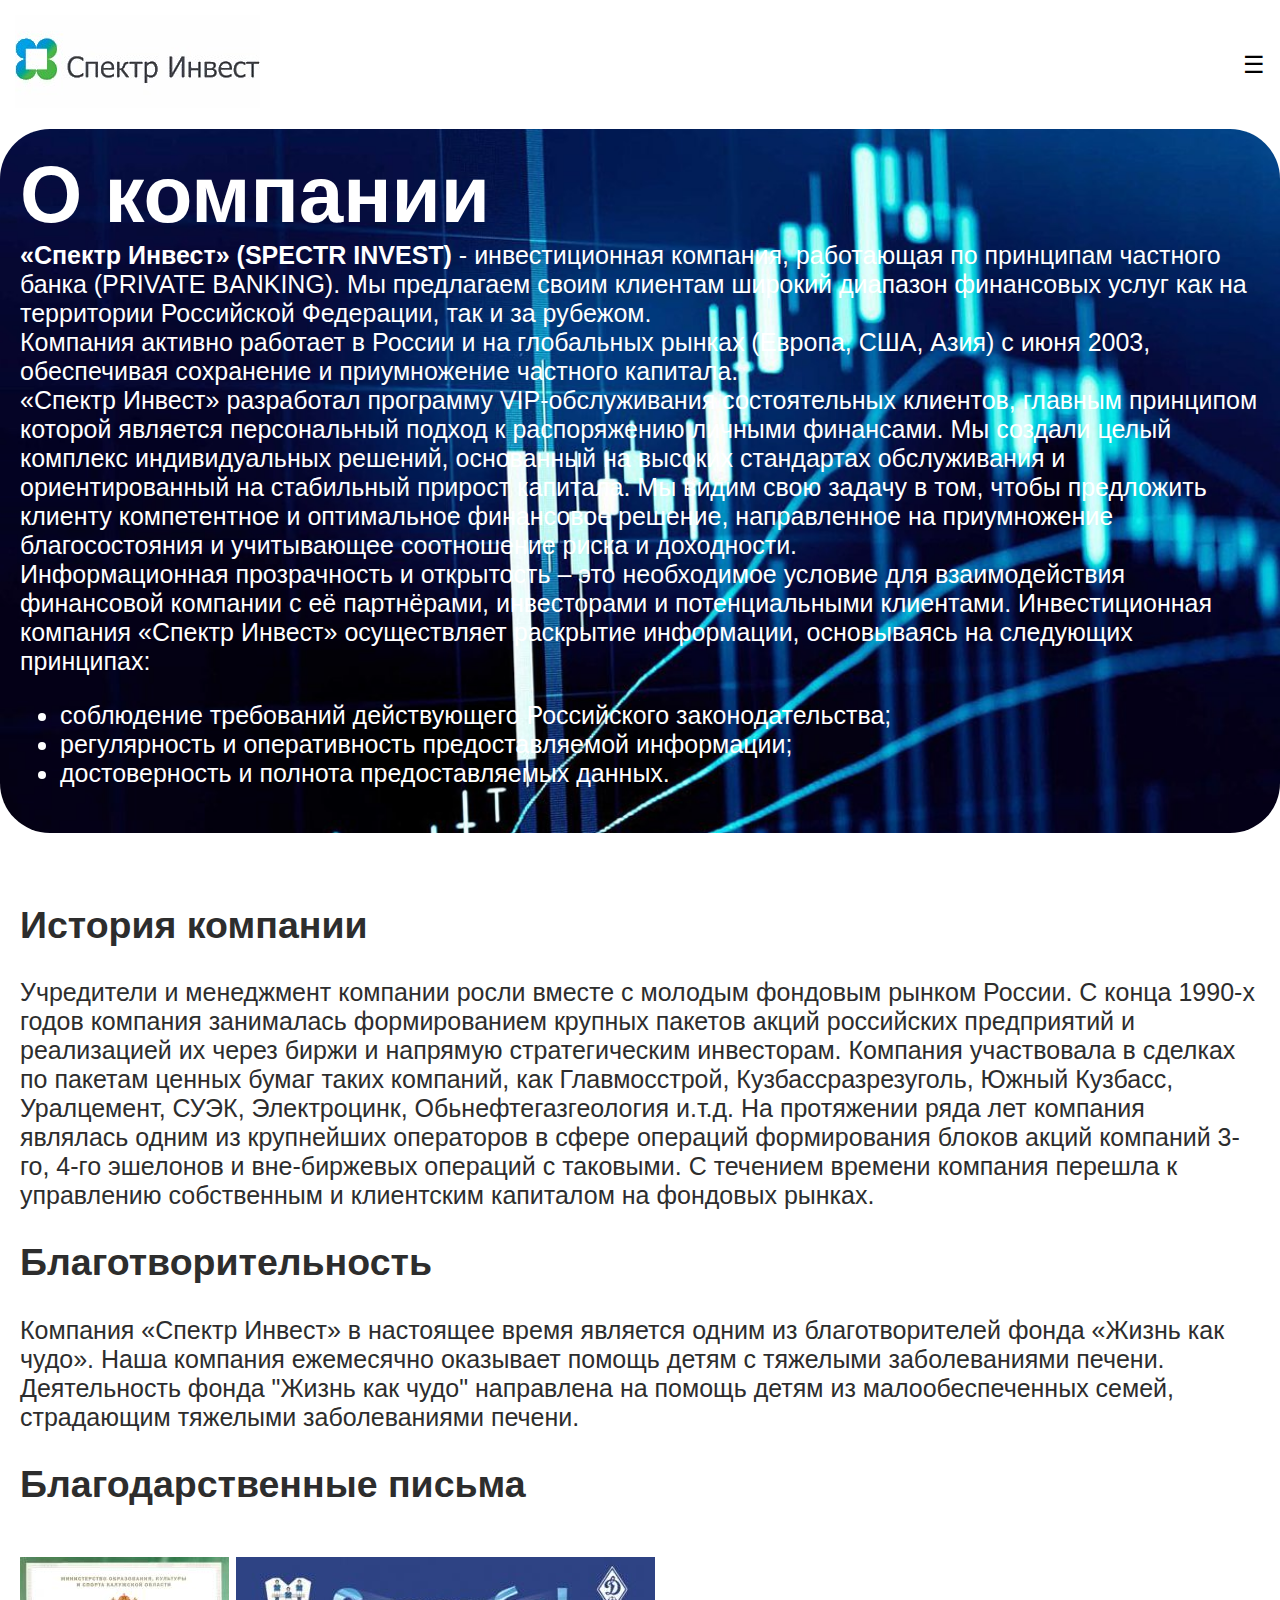
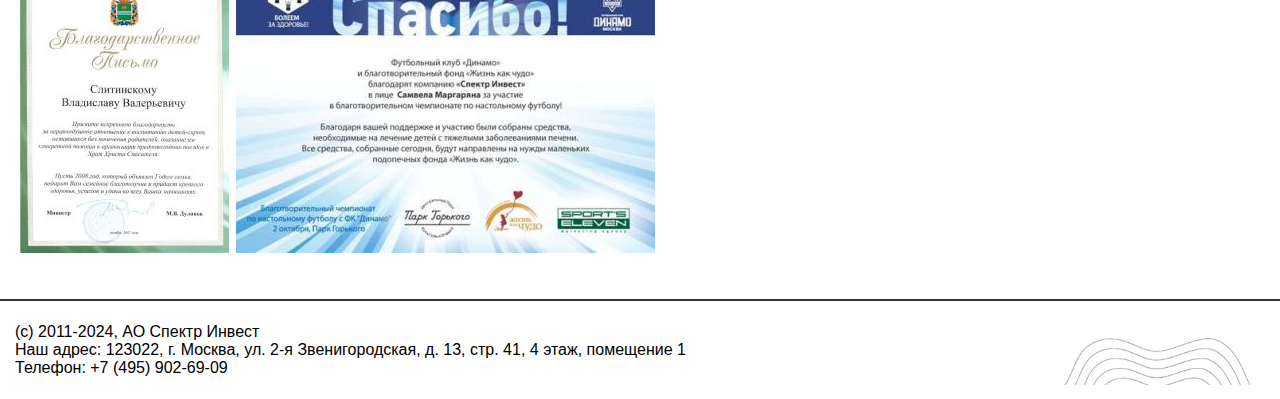
<file: index.html>
<!DOCTYPE html>
<html lang="ru">
<head>
    <meta charset="UTF-8">
    <meta name="viewport" content="width=device-width, initial-scale=1.0">
    <title>О компании</title>
    <link rel="stylesheet" href="main.css">
    <link rel="shortcut icon" href="favicon.ico" type="image/x-icon">
    <link rel="shortcut icon" href="favicon-16x16.png">
    <link rel="shortcut icon" href="favicon-32x32.png">

    <script>
        function toggleMenu() {
            var menu = document.getElementById('menu');
            if (menu.style.display === 'block') {
                menu.style.display = 'none';
            } else {
                menu.style.display = 'block';
            }
        }
    </script>

    <style>

    </style>
</head>
<body>
    <header>
        <a href="index.html"><img src="logo.jpg" alt="Logo"></a>
        <div class="menu-icon" onclick="toggleMenu()">☰</div>
    </header>
    <nav class="menu" id="menu">
        <ul>
            <li><a href="index.html">О компании</a></li>
            <li><a href="news.html">Новости</a></li>
            <li><a href="currency.html">Курс валют</a></li>
            <li><a href="contacts.html">Контактные данные</a></li>
            <li><a href="video.html">Видео</a></li>
        </ul>
    </nav>
    <div class="background-container">
        <div class="content">
            <h1 class="info">О компании</h1>
            <div class="compinfo">
                <b>«Спектр Инвест» (SPECTR INVEST)</b> - инвестиционная компания, работающая по принципам частного банка (PRIVATE BANKING). Мы предлагаем своим клиентам широкий диапазон финансовых услуг как на территории Российской Федерации, так и за рубежом.
            </div>
            <div class="compinfo">
                Компания активно работает в России и на глобальных рынках (Европа, США, Азия) с июня 2003, обеспечивая сохранение и приумножение частного капитала.
            </div>
            <div class="compinfo">
                «Спектр Инвест» разработал программу VIP-обслуживания состоятельных клиентов, главным принципом которой является персональный подход к распоряжению личными финансами. Мы создали целый комплекс индивидуальных решений, основанный на высоких стандартах обслуживания и ориентированный на стабильный прирост капитала. Мы видим свою задачу в том, чтобы предложить клиенту компетентное и оптимальное финансовое решение, направленное на приумножение благосостояния и учитывающее соотношение риска и доходности.
            </div>
            <div class="compinfo">
                Информационная прозрачность и открытость – это необходимое условие для взаимодействия финансовой компании с её партнёрами, инвесторами и потенциальными клиентами. Инвестиционная компания «Спектр Инвест» осуществляет раскрытие информации, основываясь на следующих принципах:
            </div>
            <div class="compinfo">
                <ul>
                    <li>соблюдение требований действующего Российского законодательства;</li>
                    <li>регулярность и оперативность предоставляемой информации;</li>
                    <li>достоверность и полнота предоставляемых данных.</li>
                </ul>
            </div>
        </div>
    </div>
    <main>
        <h2>История компании</h2>
        <div>
            Учредители и менеджмент компании росли вместе с молодым фондовым рынком России. С конца 1990-х годов компания занималась формированием крупных пакетов акций российских предприятий и реализацией их через биржи и напрямую стратегическим инвесторам. Компания участвовала в сделках по пакетам ценных бумаг таких компаний, как Главмосстрой, Кузбассразрезуголь, Южный Кузбасс, Уралцемент, СУЭК, Электроцинк, Обьнефтегазгеология и.т.д. На протяжении ряда лет компания являлась одним из крупнейших операторов в сфере операций формирования блоков акций компаний 3-го, 4-го эшелонов и вне-биржевых операций с таковыми. С течением времени компания перешла к управлению собственным и клиентским капиталом на фондовых рынках.
        </div>
        <h2>Благотворительность</h2>
        <div>
            Компания «Спектр Инвест» в настоящее время является одним из благотворителей фонда «Жизнь как чудо». Наша компания ежемесячно оказывает помощь детям с тяжелыми заболеваниями печени. Деятельность фонда "Жизнь как чудо" направлена на помощь детям из малообеспеченных семей, страдающим тяжелыми заболеваниями печени.
        </div>
        <h2>Благодарственные письма</h2>
        <img src="pismo.jpg" class="photo" alt="Благодарственное письмо 1">
        <img src="pismo2.jpg" class="photo" alt="Благодарственное письмо 2">
    </main>
    <footer>
        <div>
            <p>(с) 2011-2024, АО Спектр Инвест </p>
            <p>Наш адрес: 123022, г. Москва, ул. 2-я Звенигородская, д. 13, стр. 41, 4 этаж, помещение 1 </p>
            <p>Телефон: +7 (495) 902-69-09</p>
        </div>
        <img src="footer.jpeg" alt="Footer Image">
    </footer>
</body>
</html>
</file>
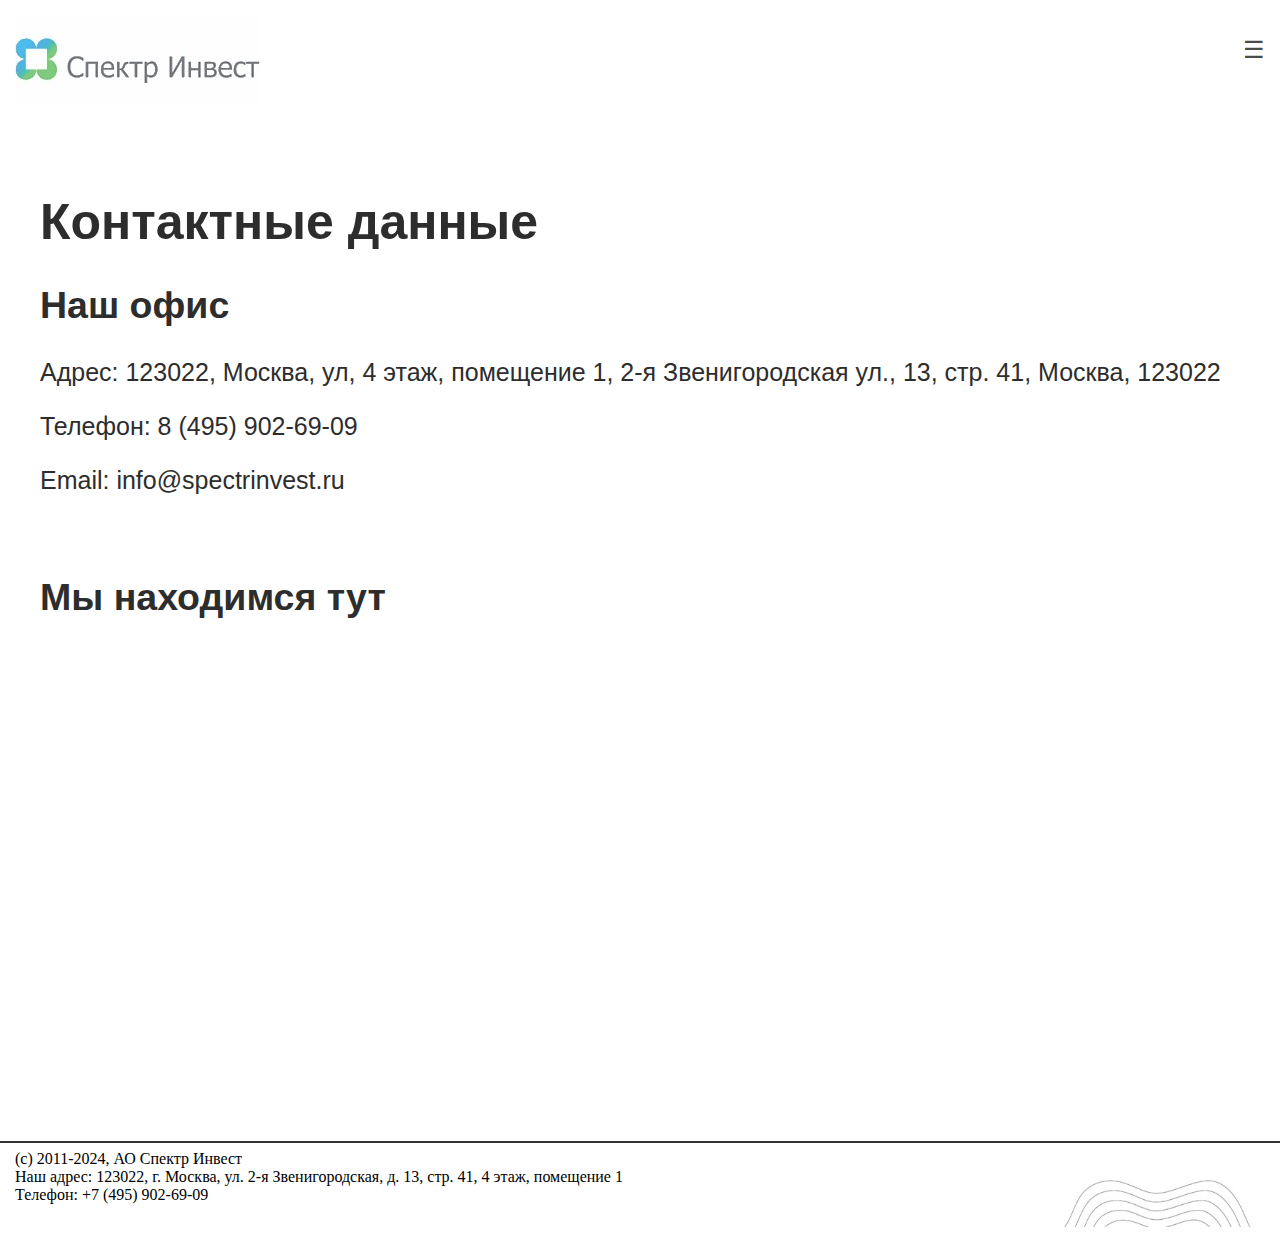
<file: contacts.html>
<!DOCTYPE html>
    <html lang="ru">
    <head>
        <meta charset="UTF-8">
        <meta name="viewport" content="width=device-width, initial-scale=1.0">
        <title>Контактные данные</title>
        <link rel="stylesheet" href="main.css">
        <link rel="shortcut icon" href="favicon.ico" type="image/x-icon">
        <link rel="shortcut icon" href="favicon-16x16.png">
        <link rel="shortcut icon" href="favicon-32x32.png">

        <script>
            function toggleMenu() {
                var menu = document.getElementById('menu');
                if (menu.style.display === 'block') {
                    menu.style.display = 'none';
                } else {
                    menu.style.display = 'block';
                }
            }
        </script>

        <style>
            header {
                background-color: rgb(255, 255, 255);
                color: rgb(255, 255, 255);
                font-family: century gothic;
                padding: 15px; 
                font-size: 16pt;
                opacity: 0.7;
                position: relative;
            }

            body {
                background-color: rgb(255, 255, 255);
                color: rgb(45, 45, 45);
                font-family: century gothic;
                margin: 0px;
            }

            main {
                margin: 10px 20px 45px;
            }

            div {
                margin-bottom: 30px;
            }   

            .photo {
                display: inline-block;
                margin-left: auto;
                margin-right: auto;
            }

            .menu-icon {
                cursor: pointer;
                font-size: 24px;
                color: black;
            }

            .photo {
                width: 800px;
            }
        </style>
    </head>
    <body>
        <header>
            <a href="index.html"><img src="logo.jpg" alt="Logo"></a>
            <div class="menu-icon" onclick="toggleMenu()">☰</div>
        </header>
        <nav class="menu" id="menu">
            <ul>
                <li><a href="index.html">О компании</a></li>
                <li><a href="news.html">Новости</a></li>
                <li><a href="currency.html">Курс валют</a></li>
                <li><a href="contacts.html">Контактные данные</a></li>
                <li><a href="video.html">Видео</a></li>
            </ul>
        </nav>
        <main>
            <h1>Контактные данные</h1>
            <div>
                <h2>Наш офис</h2>
                <p>Адрес: 123022, Москва, ул, 4 этаж, помещение 1, 2-я Звенигородская ул., 13, стр. 41, Москва, 123022</p>
                <p>Телефон: 8 (495) 902-69-09</p>
                <p>Email: info@spectrinvest.ru</p>
            </div>
            <div class="photo">
                <h2>Мы находимся тут</h2>
                <iframe src="https://yandex.ru/map-widget/v1/?um=constructor%3A5321bf3181e83798588d5ea28c56062260c749f169f454133e48d00423ab09fe&amp;width=500&amp;height=400&amp;lang=ru_RU&amp;scroll=true" width="500" height="400" frameborder="0"></iframe>
            </div>
        </main>
        <footer>
            <div>
                <p>(с) 2011-2024, АО Спектр Инвест </p>
                <p>Наш адрес: 123022, г. Москва, ул. 2-я Звенигородская, д. 13, стр. 41, 4 этаж, помещение 1 </p>
                <p>Телефон: +7 (495) 902-69-09</p>
            </div>
            <img src="footer.jpeg" alt="Footer Image">
        </footer>
    </body>
    </html>
</file>
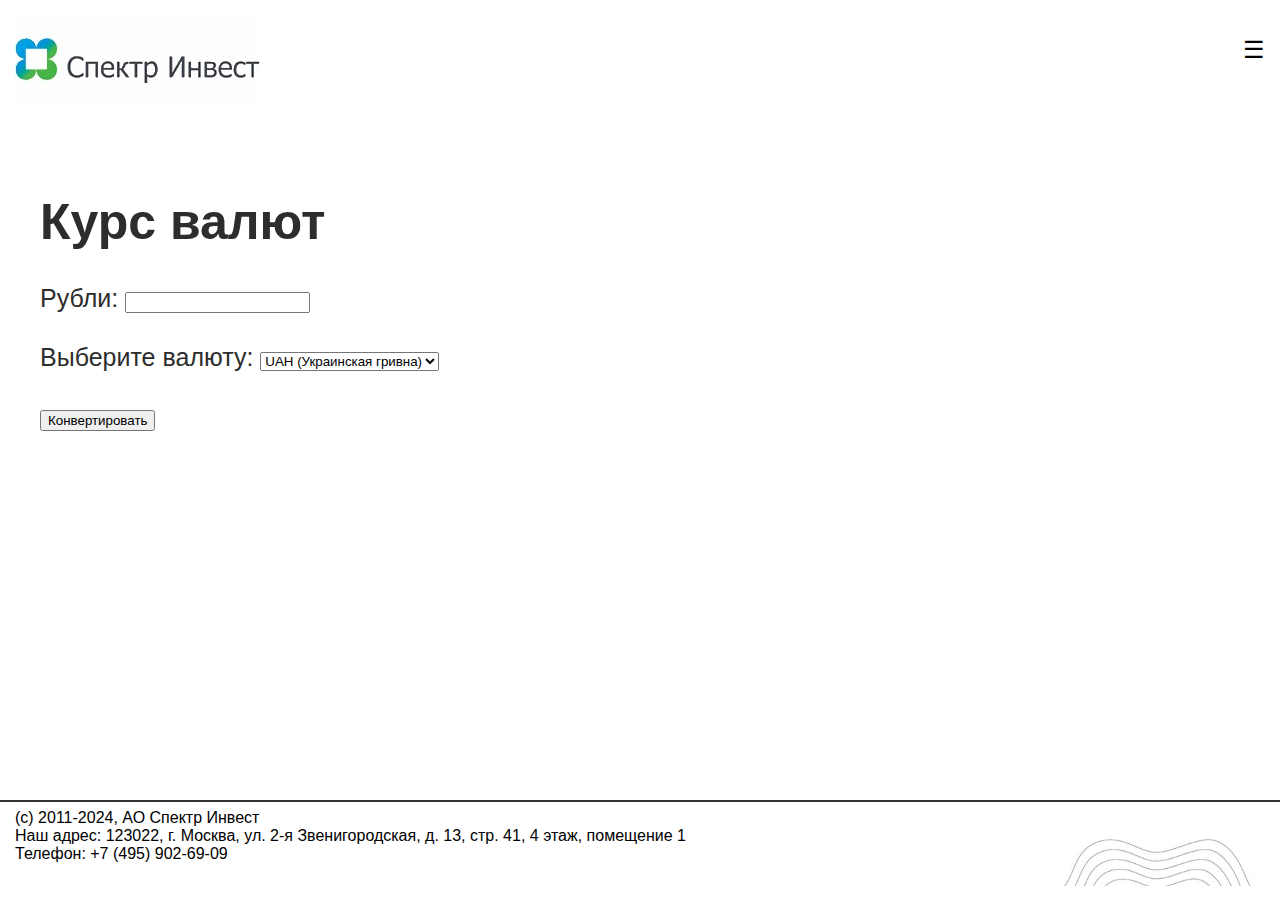
<file: currency.html>
<!DOCTYPE html>
<html lang="ru">
<head>
    <meta charset="UTF-8">
    <meta name="viewport" content="width=device-width, initial-scale=1.0">
    <title>Курс валют</title>
    <link rel="stylesheet" href="main.css">
    <link rel="shortcut icon" href="favicon.ico" type="image/x-icon">
    <link rel="shortcut icon" href="favicon-16x16.png">
    <link rel="shortcut icon" href="favicon-32x32.png">

    <script>
        function toggleMenu() {
            var menu = document.getElementById('menu');
            if (menu.style.display === 'block') {
                menu.style.display = 'none';
            } else {
                menu.style.display = 'block';
            }
        }

        async function convertCurrency() {
            const rubAmount = document.getElementById('rub').value;
            const currency = document.getElementById('currency').value;
            try {
                const response = await fetch('https://www.cbr-xml-daily.ru/daily_json.js');
                const data = await response.json();
                if (currency === 'uah') {
                    const uahRate = data.Valute.UAH.Value;
                    const result = rubAmount / uahRate;
                    document.getElementById('result').innerText = `Результат: ${result.toFixed(2)} UAH`;
                } else {
                    document.getElementById('result').innerText = 'Выбрана неверная валюта.';
                }
            } catch (error) {
                console.error('Ошибка при получении курса валют:', error);
                document.getElementById('result').innerText = 'Не удалось загрузить курс валют.';
            }
        }
    </script>

    <style>

        main {
            margin: 10px 20px 45px;
        }

        div {
            margin-bottom: 30px;
        }   
        footer {
            position: absolute;
        }
    </style>
</head>
<body>
    <header>
        <a href="index.html"><img src="logo.jpg" alt="Logo"></a>
        <div class="menu-icon" onclick="toggleMenu()">☰</div>
    </header>
    <nav class="menu" id="menu">
        <ul>
            <li><a href="index.html">О компании</a></li>
            <li><a href="news.html">Новости</a></li>
            <li><a href="currency.html">Курс валют</a></li>
            <li><a href="contacts.html">Контактные данные</a></li>
            <li><a href="video.html">Видео</a></li>
        </ul>
    </nav>
    <main>
        <h1>Курс валют</h1>
        <div>
            <label for="rub">Рубли:</label>
            <input type="number" id="rub" name="rub">
        </div>
        <div>
            <label for="currency">Выберите валюту:</label>
            <select id="currency">
                <option value="uah">UAH (Украинская гривна)</option>
            </select>
        </div>
        <div>
            <button onclick="convertCurrency()">Конвертировать</button>
        </div>
        <div id="result"></div>
    </main>
    <footer>
        <div>
            <p>(с) 2011-2024, АО Спектр Инвест </p>
            <p>Наш адрес: 123022, г. Москва, ул. 2-я Звенигородская, д. 13, стр. 41, 4 этаж, помещение 1 </p>
            <p>Телефон: +7 (495) 902-69-09</p>
        </div>
        <img src="footer.jpeg" alt="Footer Image">
    </footer>
</body>
</html>
</file>
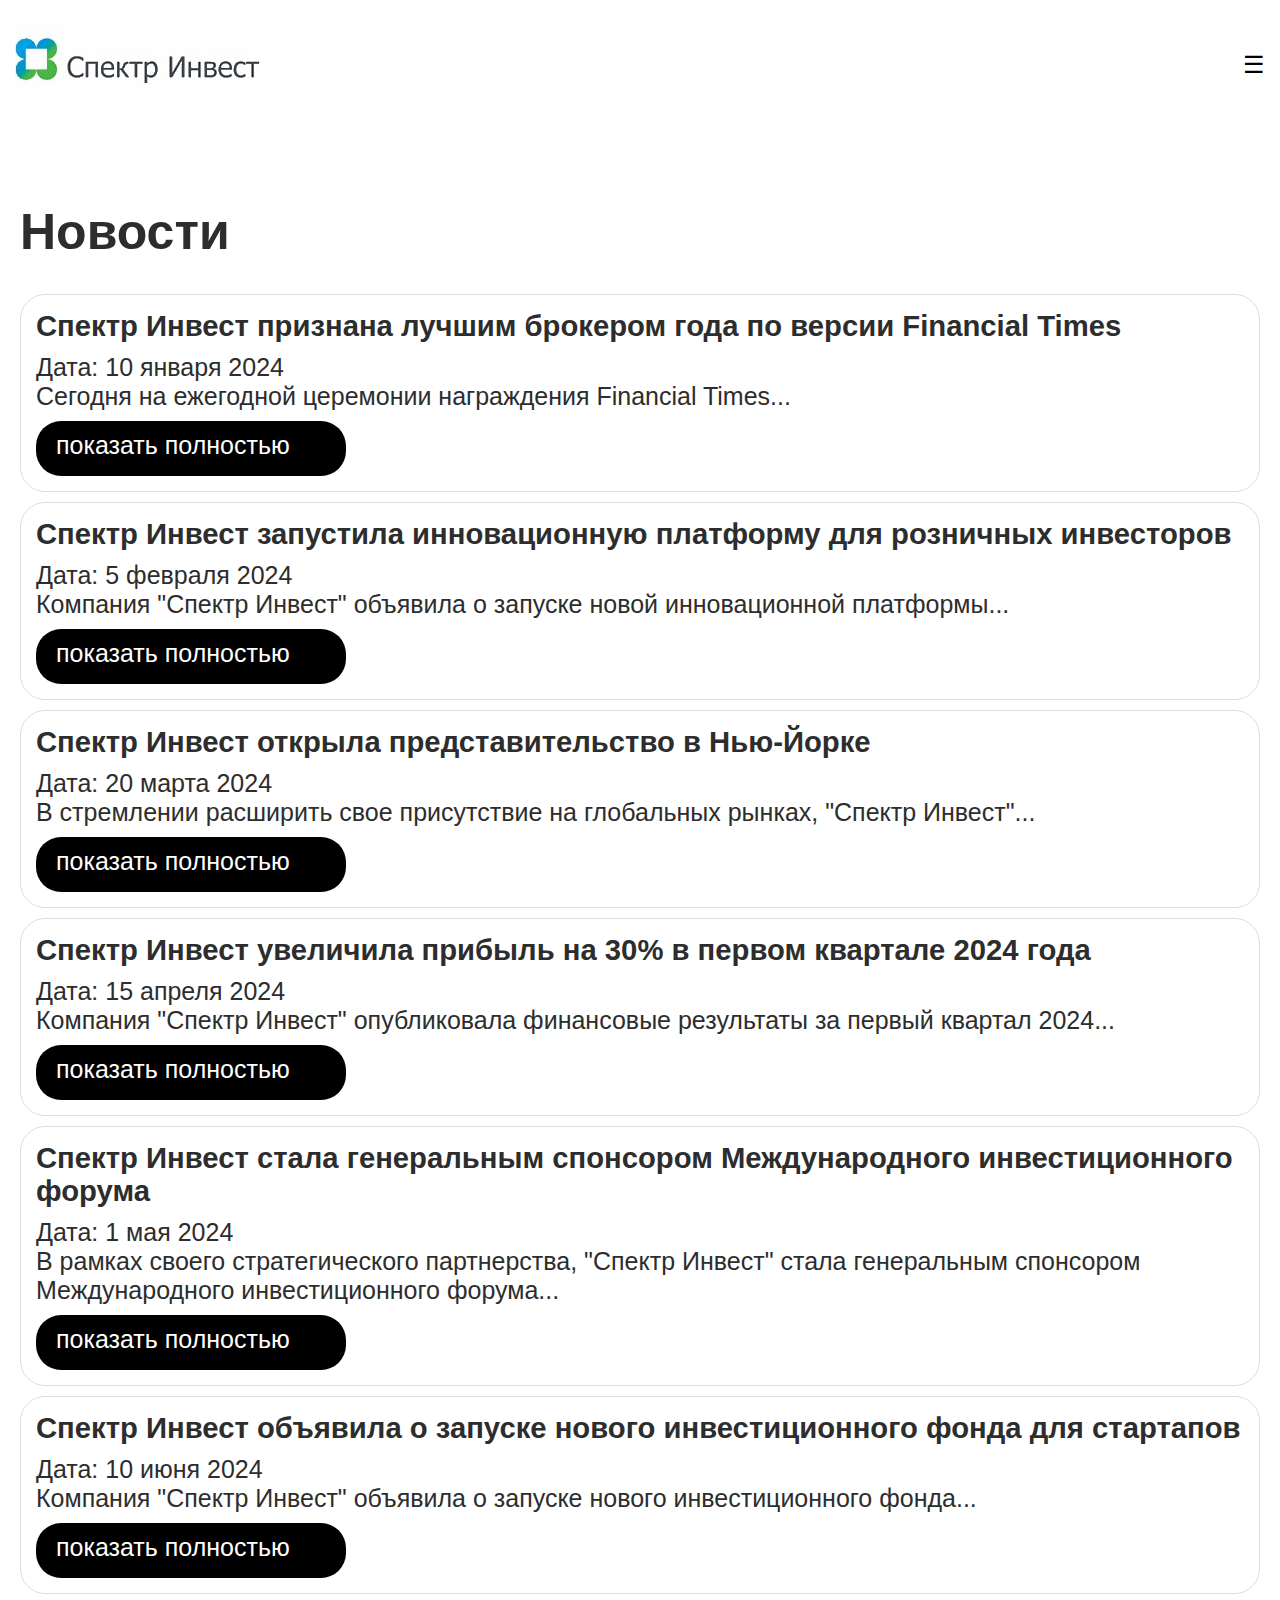
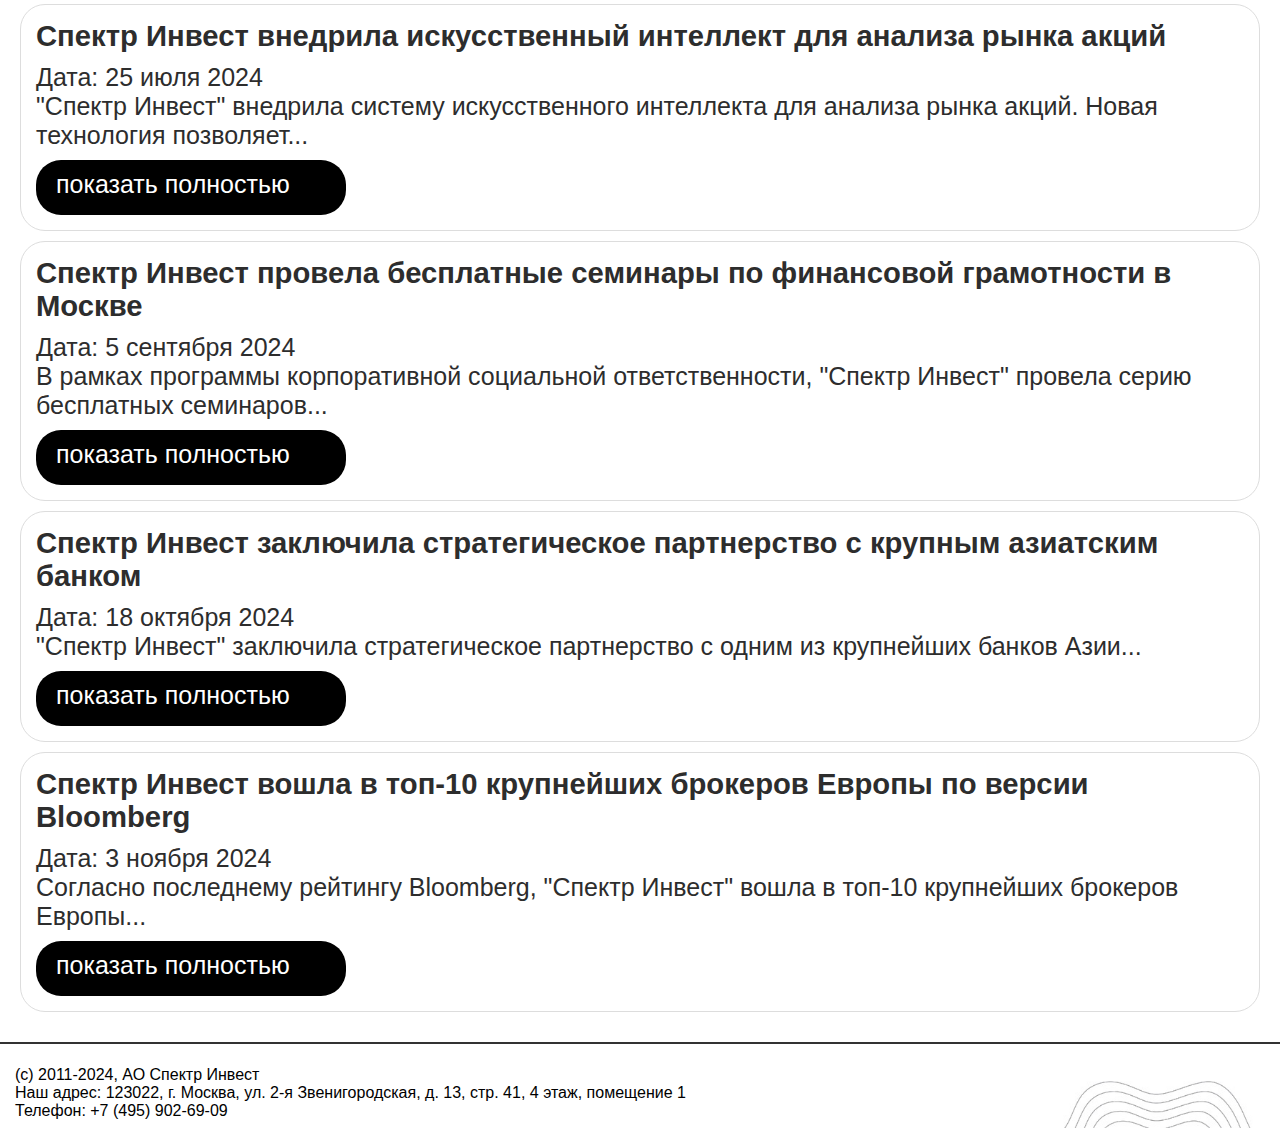
<file: news.html>
<!DOCTYPE html>
<html lang="ru">
<head>
    <meta charset="UTF-8">
    <meta name="viewport" content="width=device-width, initial-scale=1.0">
    <title>Новости</title>
    <link rel="stylesheet" href="main.css">
    <link rel="shortcut icon" href="favicon.ico" type="image/x-icon">
    <link rel="shortcut icon" href="favicon-16x16.png">
    <link rel="shortcut icon" href="favicon-32x32.png">

    <script>
        function toggleMenu() {
            var menu = document.getElementById('menu');
            if (menu.style.display === 'block') {
                menu.style.display = 'none';
            } else {
                menu.style.display = 'block';
            }
        }

        function toggleText(button) {
            var newsCard = button.parentElement;
            var shortText = newsCard.querySelector('.short');
            var fullText = newsCard.querySelector('.full');
            
            if (fullText.style.display === 'none') {
                fullText.style.display = 'block';
                shortText.style.display = 'none';
                button.innerText = 'скрыть';
            } else {
                fullText.style.display = 'none';
                shortText.style.display = 'block';
                button.innerText = 'показать полностью';
            }
        }
    </script>

    <style>
        .news-card {
            border: 1px solid #ddd;
            padding: 15px;
            margin-bottom: 10px;
            border-radius: 25px;
        }
        .news-card h3 {
            margin: 0 0 10px;
        }
        .news-card p {
            margin: 0;
        }
        .show-button {
            height: 35px;
            width: 270px;
            margin-top: 10px;
            cursor: pointer;
            color: rgb(255, 255, 255);
            background-color: rgb(0, 0, 0); 
            padding: 10px 20px;
            border-radius: 25px;
            transition: 0.3s ease;
        }

        .show-button:hover {
            background-color: rgb(90, 137, 255);
            color: white;
        }
    </style>
</head>
<body>
    <header>
        <a href="index.html"><img src="logo.jpg" alt="Logo"></a>
        <div class="menu-icon" onclick="toggleMenu()">☰</div>
    </header>
    <nav class="menu" id="menu">
        <ul>
            <li><a href="index.html">О компании</a></li>
            <li><a href="news.html">Новости</a></li>
            <li><a href="currency.html">Курс валют</a></li>
            <li><a href="contacts.html">Контактные данные</a></li>
            <li><a href="video.html">Видео</a></li>
        </ul>
    </nav>
    <main>
        <h1>Новости</h1>

        <div class="news-card">
            <h3>Спектр Инвест признана лучшим брокером года по версии Financial Times</h3>
            <p>Дата: 10 января 2024</p>
            <p class="short">Сегодня на ежегодной церемонии награждения Financial Times...</p>
            <p class="full" style="display:none;">Сегодня на ежегодной церемонии награждения Financial Times, компания "Спектр Инвест" была признана лучшим брокером года.</p>
            <div class="show-button" onclick="toggleText(this)">показать полностью</div>
        </div>

        <div class="news-card">
            <h3>Спектр Инвест запустила инновационную платформу для розничных инвесторов</h3>
            <p>Дата: 5 февраля 2024</p>
            <p class="short">Компания "Спектр Инвест" объявила о запуске новой инновационной платформы...</p>
            <p class="full" style="display:none;">Компания "Спектр Инвест" объявила о запуске новой инновационной платформы для розничных инвесторов. Новая платформа предоставляет пользователям доступ к широкому спектру финансовых инструментов, включая акции, облигации, ETF и многое другое.</p>
            <div class="show-button" onclick="toggleText(this)">показать полностью</div>
        </div>

        <div class="news-card">
            <h3>Спектр Инвест открыла представительство в Нью-Йорке</h3>
            <p>Дата: 20 марта 2024</p>
            <p class="short">В стремлении расширить свое присутствие на глобальных рынках, "Спектр Инвест"...</p>
            <p class="full" style="display:none;">В стремлении расширить свое присутствие на глобальных рынках, "Спектр Инвест" открыла новое представительство в Нью-Йорке. Новый офис будет обслуживать клиентов из Северной Америки и предоставлять полный спектр инвестиционных услуг.</p>
            <div class="show-button" onclick="toggleText(this)">показать полностью</div>
        </div>

        <div class="news-card">
            <h3>Спектр Инвест увеличила прибыль на 30% в первом квартале 2024 года</h3>
            <p>Дата: 15 апреля 2024</p>
            <p class="short">Компания "Спектр Инвест" опубликовала финансовые результаты за первый квартал 2024...</p>
            <p class="full" style="display:none;">Компания "Спектр Инвест" опубликовала финансовые результаты за первый квартал 2024 года, сообщив о росте прибыли на 30% по сравнению с аналогичным периодом прошлого года.</p>
            <div class="show-button" onclick="toggleText(this)">показать полностью</div>
        </div>

        <div class="news-card">
            <h3>Спектр Инвест стала генеральным спонсором Международного инвестиционного форума</h3>
            <p>Дата: 1 мая 2024</p>
            <p class="short">В рамках своего стратегического партнерства, "Спектр Инвест" стала генеральным спонсором Международного инвестиционного форума...</p>
            <p class="full" style="display:none;">В рамках своего стратегического партнерства, "Спектр Инвест" стала генеральным спонсором Международного инвестиционного форума, который пройдет в Москве в сентябре 2024 года.</p>
            <div class="show-button" onclick="toggleText(this)">показать полностью</div>
        </div>

        <div class="news-card">
            <h3>Спектр Инвест объявила о запуске нового инвестиционного фонда для стартапов</h3>
            <p>Дата: 10 июня 2024</p>
            <p class="short">Компания "Спектр Инвест" объявила о запуске нового инвестиционного фонда...</p>
            <p class="full" style="display:none;">Компания "Спектр Инвест" объявила о запуске нового инвестиционного фонда, ориентированного на поддержку и развитие стартапов.</p>
            <div class="show-button" onclick="toggleText(this)">показать полностью</div>
        </div>

        <div class="news-card">
            <h3>Спектр Инвест внедрила искусственный интеллект для анализа рынка акций</h3>
            <p>Дата: 25 июля 2024</p>
            <p class="short">"Спектр Инвест" внедрила систему искусственного интеллекта для анализа рынка акций. Новая технология позволяет...</p>
            <p class="full" style="display:none;">"Спектр Инвест" внедрила систему искусственного интеллекта для анализа рынка акций. Новая технология позволяет проводить глубокий анализ финансовых данных, прогнозировать тренды и оценивать риски с высокой точностью.</p>
            <div class="show-button" onclick="toggleText(this)">показать полностью</div>
        </div>

        <div class="news-card">
            <h3>Спектр Инвест провела бесплатные семинары по финансовой грамотности в Москве</h3>
            <p>Дата: 5 сентября 2024</p>
            <p class="short">В рамках программы корпоративной социальной ответственности, "Спектр Инвест" провела серию бесплатных семинаров...</p>
            <p class="full" style="display:none;">В рамках программы корпоративной социальной ответственности, "Спектр Инвест" провела серию бесплатных семинаров по финансовой грамотности для жителей Москвы. </p>
            <div class="show-button" onclick="toggleText(this)">показать полностью</div>
        </div>

        <div class="news-card">
            <h3>Спектр Инвест заключила стратегическое партнерство с крупным азиатским банком</h3>
            <p>Дата: 18 октября 2024</p>
            <p class="short">"Спектр Инвест" заключила стратегическое партнерство с одним из крупнейших банков Азии...</p>
            <p class="full" style="display:none;">"Спектр Инвест" заключила стратегическое партнерство с одним из крупнейших банков Азии, что позволит компании расширить свои возможности на азиатском рынке.</p>
            <div class="show-button" onclick="toggleText(this)">показать полностью</div>
        </div>

        <div class="news-card">
            <h3>Спектр Инвест вошла в топ-10 крупнейших брокеров Европы по версии Bloomberg</h3>
            <p>Дата: 3 ноября 2024</p>
            <p class="short">Согласно последнему рейтингу Bloomberg, "Спектр Инвест" вошла в топ-10 крупнейших брокеров Европы...</p>
            <p class="full" style="display:none;">Согласно последнему рейтингу Bloomberg, "Спектр Инвест" вошла в топ-10 крупнейших брокеров Европы. Этот результат стал возможен благодаря значительному росту клиентской базы, расширению спектра услуг и внедрению передовых технологий. </p>
            <div class="show-button" onclick="toggleText(this)">показать полностью</div>
        </div>

    </main>
    <footer>
        <div>
            <p>(с) 2011-2024, АО Спектр Инвест </p>
            <p>Наш адрес: 123022, г. Москва, ул. 2-я Звенигородская, д. 13, стр. 41, 4 этаж, помещение 1 </p>
            <p>Телефон: +7 (495) 902-69-09</p>
        </div>
        <img src="footer.jpeg" alt="Footer Image">
    </footer>
</body>
</html>
</file>
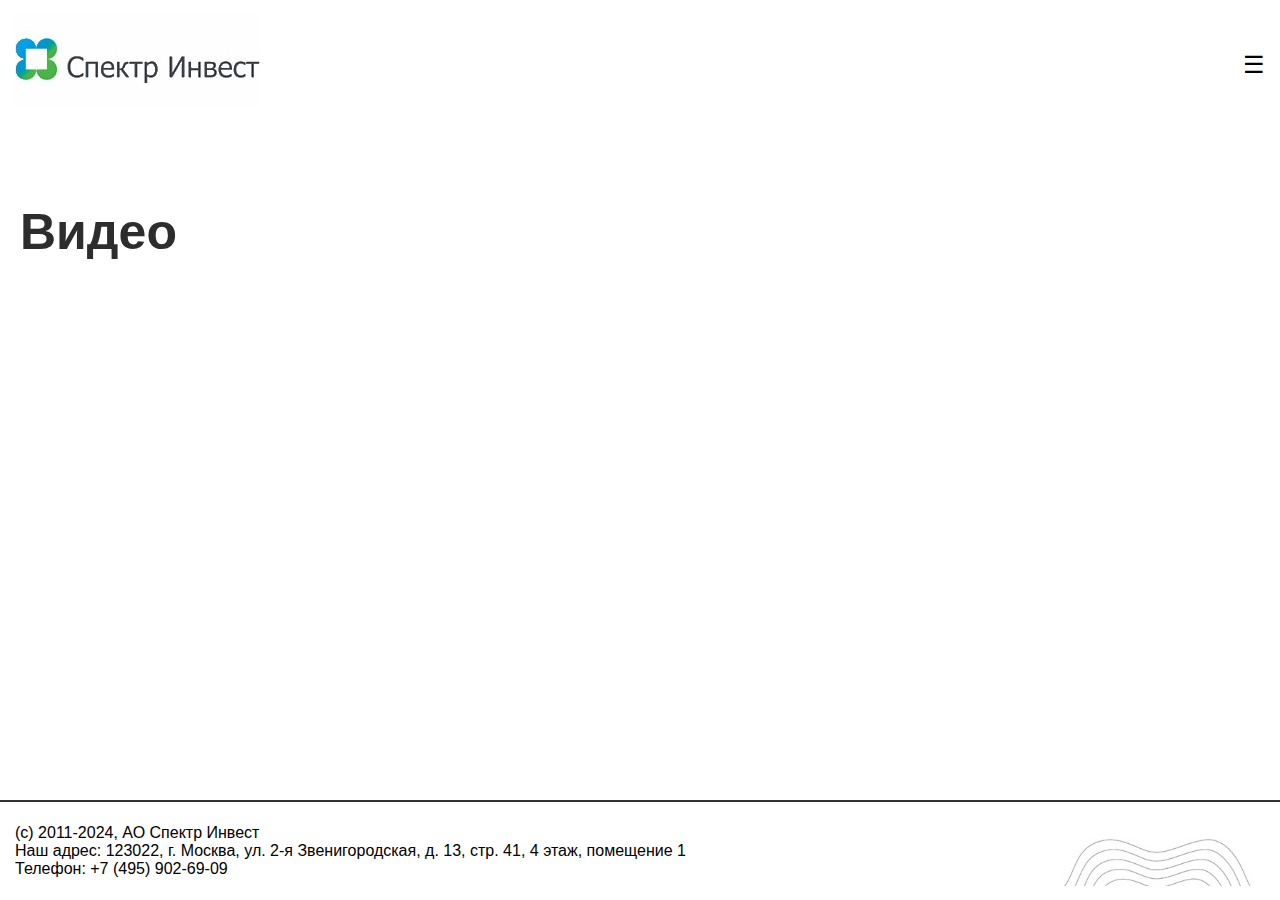
<file: video.html>
<!DOCTYPE html>
<html lang="ru">
<head>
    <meta charset="UTF-8">
    <meta name="viewport" content="width=device-width, initial-scale=1.0">
    <title>Видео</title>
    <link rel="stylesheet" href="main.css">
    <link rel="shortcut icon" href="favicon.ico" type="image/x-icon">
    <link rel="shortcut icon" href="favicon-16x16.png">
    <link rel="shortcut icon" href="favicon-32x32.png">

    <script>
        function toggleMenu() {
            var menu = document.getElementById('menu');
            if (menu.style.display === 'block') {
                menu.style.display = 'none';
            } else {
                menu.style.display = 'block';
            }
        }
    </script>

    <style>
        footer {
            position: absolute;
        }
    </style>
</head>
<body>
    <header>
        <a href="index.html"><img src="logo.jpg" alt="Logo"></a>
        <div class="menu-icon" onclick="toggleMenu()">☰</div>
    </header>
    <nav class="menu" id="menu">
        <ul>
            <li><a href="index.html">О компании</a></li>
            <li><a href="news.html">Новости</a></li>
            <li><a href="currency.html">Курс валют</a></li>
            <li><a href="contacts.html">Контактные данные</a></li>
            <li><a href="video.html">Видео</a></li>             
        </ul>
    </nav>
    <main>
        <h1>Видео</h1>
        <div>
            <iframe width="560" height="315" src="https://www.youtube.com/embed/60sF0oAxJEs?si=SHydZYwzuurEkkTD" title="YouTube video player" frameborder="0" allow="accelerometer; autoplay; clipboard-write; encrypted-media; gyroscope; picture-in-picture; web-share" referrerpolicy="strict-origin-when-cross-origin" allowfullscreen></iframe>
        </div>
    </main>
    <footer>
        <div>
            <p>(с) 2011-2024, АО Спектр Инвест </p>
            <p>Наш адрес: 123022, г. Москва, ул. 2-я Звенигородская, д. 13, стр. 41, 4 этаж, помещение 1 </p>
            <p>Телефон: +7 (495) 902-69-09</p>
        </div>
        <img src="footer.jpeg" alt="Footer Image">
    </footer>
</body>
</html>
</file>
<file: main.css>
.info {
    color: rgb(255, 255, 255);
    font-family: 'Century Gothic', sans-serif;
    font-size: 80px;
    margin: 0;  
    padding: 0;
    position: relative;
    overflow: hidden;
}
.compinfo {
    color: rgb(255, 255, 255);
    font-family: 'Century Gothic', sans-serif;
    font-size: 25px;
    margin: 0;
    padding: 0;
    position: relative;
    overflow: hidden;
}
body {
    background-color: rgb(255, 255, 255);
    color: rgb(45, 45, 45);
    font-family: 'Century Gothic', sans-serif;
    margin: 0;
    padding: 0;
}

header {
    background-color: rgba(255, 255, 255);
    color: rgb(0, 0, 0);
    padding: 15px;
    font-size: 16pt;
    display: flex;
    justify-content: space-between;
    align-items: center;
    position: sticky;
    top: 0;
    z-index: 1000;
    position: relative;
}

.menu-icon {
    cursor: pointer;
    font-size: 24px;
    color: black;
}

.background-container {
    position: relative;
}

.background-container::before {
    content: '';
    position: absolute;
    top: 0;
    left: 0;
    width: 100%;
    height: 100%;
    background-image: url('background.jpg');
    background-size: cover;
    background-position: center;
    margin: 0;  
    padding: 0;
    border-radius: 50px;
}

.content {
    padding: 20px;
}   

main {
    padding: 20px;
    margin-top: 20px;
    position: relative;
    z-index: 1;
    background-color: rgb(255, 255, 255);
    font-family: 'Century Gothic', sans-serif;
    font-size: 25px;
    position: relative;
    overflow: hidden;
}

footer {
    position: relative;
    left: 0;
    bottom: 0;
    width: 100%;
    color: rgb(0, 0, 0);
    padding: 15px;
    font-size: 12pt;
    text-align: left;
    z-index: 1;
    border-top: 2px solid #333;
    display: flex;
    justify-content: space-between; 
    align-items: center; 
    height: 100px;
    box-sizing: border-box;
}

footer img {
    height: 70px; 
    top: -500px;
}

footer p {
    margin: 0; 
}

html, body {
    overflow-x: hidden;
}

.photo {
    display: inline-block;
    margin: 20px auto;
    max-width: 100%;
}

.menu {
    display: none;
    background-color: white;
    padding: 10px;
    border: 1px solid #000000;
    position: absolute;
    top: 50px;
    right: 10px;
    z-index: 1000;
    transition: all 0.3s ease-in-out;
    font-family: 'Century Gothic', sans-serif;
    font-size: 25px;
    border-radius: 25px;
}

.menu ul {
    list-style: none;
    padding: 0;
    margin: 0;
}

.menu ul li {
    margin-bottom: 10px;
}

.menu ul li a {
    text-decoration: none;
    color: black;
}

.menu ul li a:hover {
    text-decoration: underline;
}
</file>
